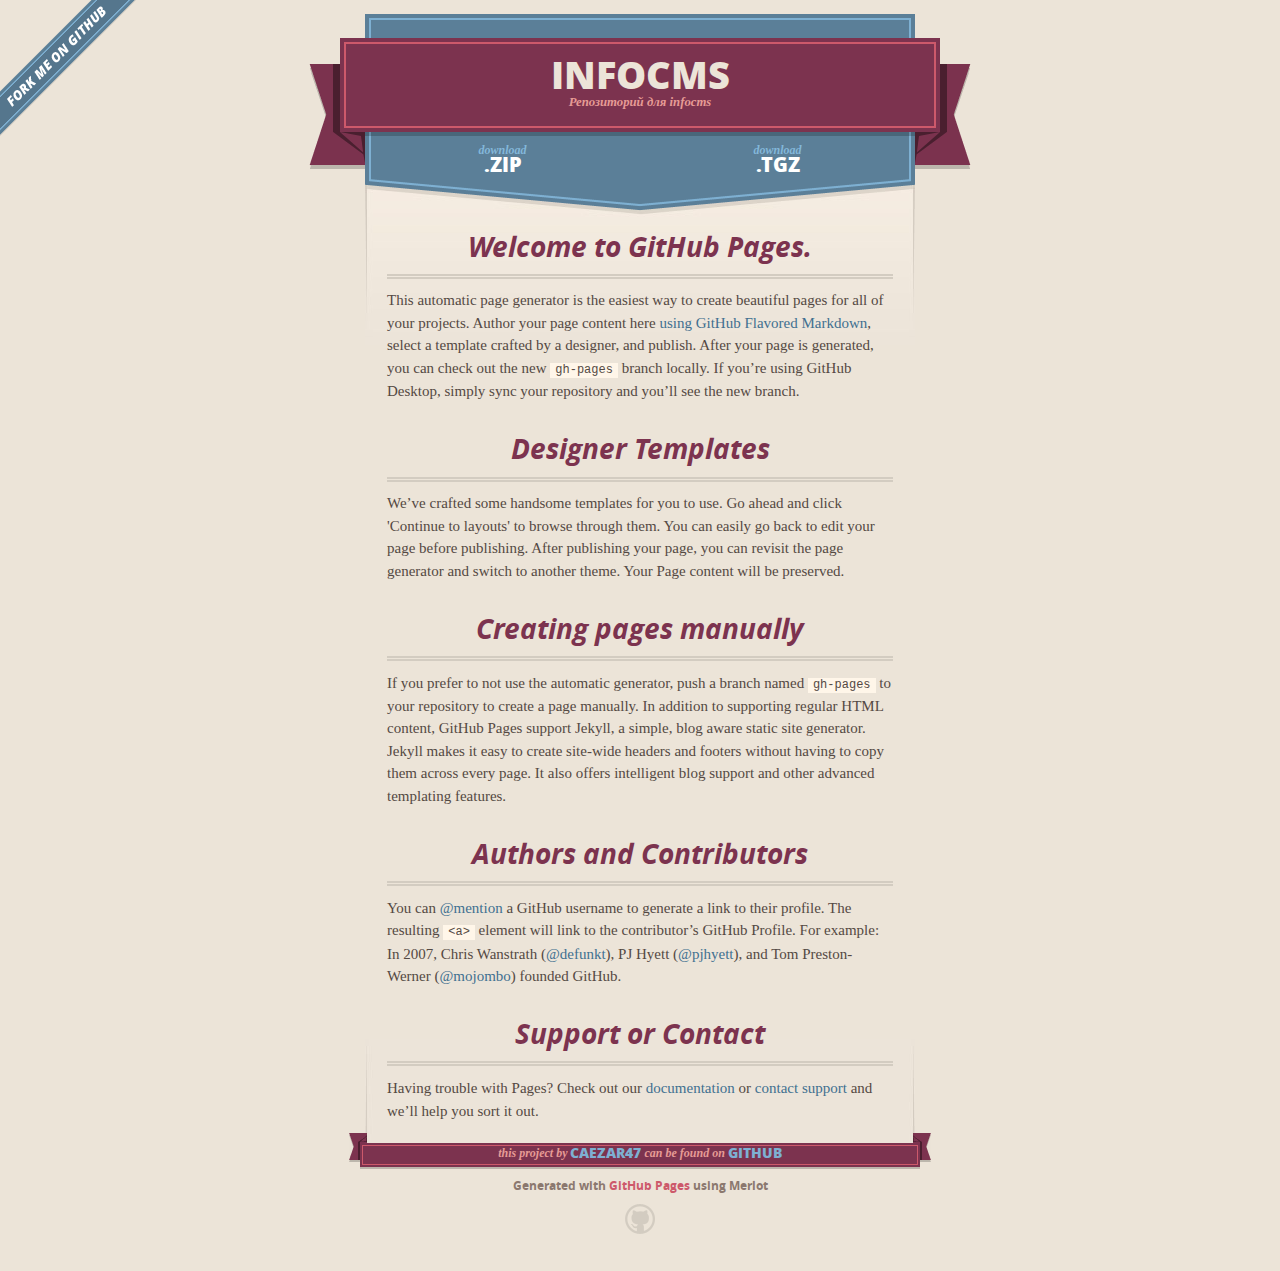
<file: index.html>
<!DOCTYPE html>
<html>
  <head>
    <meta charset='utf-8'>
    <meta http-equiv="X-UA-Compatible" content="chrome=1">
    <meta name="viewport" content="width=640">

    <link rel="stylesheet" href="stylesheets/core.css" media="screen">
    <link rel="stylesheet" href="stylesheets/mobile.css" media="handheld, only screen and (max-device-width:640px)">
    <link rel="stylesheet" href="stylesheets/github-light.css">

    <script type="text/javascript" src="javascripts/modernizr.js"></script>
    <script type="text/javascript" src="https://ajax.googleapis.com/ajax/libs/jquery/1.7.1/jquery.min.js"></script>
    <script type="text/javascript" src="javascripts/headsmart.min.js"></script>
    <script type="text/javascript">
      $(document).ready(function () {
        $('#main_content').headsmart()
      })
    </script>
    <title>Infocms by caezar47</title>
  </head>

  <body>
    <a id="forkme_banner" href="https://github.com/caezar47/infocms">View on GitHub</a>
    <div class="shell">

      <header>
        <span class="ribbon-outer">
          <span class="ribbon-inner">
            <h1>Infocms</h1>
            <h2>Репозиторий для infocms</h2>
          </span>
          <span class="left-tail"></span>
          <span class="right-tail"></span>
        </span>
      </header>

      <section id="downloads">
        <span class="inner">
          <a href="https://github.com/caezar47/infocms/zipball/master" class="zip"><em>download</em> .ZIP</a><a href="https://github.com/caezar47/infocms/tarball/master" class="tgz"><em>download</em> .TGZ</a>
        </span>
      </section>


      <span class="banner-fix"></span>


      <section id="main_content">
        <h3>
<a id="welcome-to-github-pages" class="anchor" href="#welcome-to-github-pages" aria-hidden="true"><span class="octicon octicon-link"></span></a>Welcome to GitHub Pages.</h3>

<p>This automatic page generator is the easiest way to create beautiful pages for all of your projects. Author your page content here <a href="https://guides.github.com/features/mastering-markdown/">using GitHub Flavored Markdown</a>, select a template crafted by a designer, and publish. After your page is generated, you can check out the new <code>gh-pages</code> branch locally. If you’re using GitHub Desktop, simply sync your repository and you’ll see the new branch.</p>

<h3>
<a id="designer-templates" class="anchor" href="#designer-templates" aria-hidden="true"><span class="octicon octicon-link"></span></a>Designer Templates</h3>

<p>We’ve crafted some handsome templates for you to use. Go ahead and click 'Continue to layouts' to browse through them. You can easily go back to edit your page before publishing. After publishing your page, you can revisit the page generator and switch to another theme. Your Page content will be preserved.</p>

<h3>
<a id="creating-pages-manually" class="anchor" href="#creating-pages-manually" aria-hidden="true"><span class="octicon octicon-link"></span></a>Creating pages manually</h3>

<p>If you prefer to not use the automatic generator, push a branch named <code>gh-pages</code> to your repository to create a page manually. In addition to supporting regular HTML content, GitHub Pages support Jekyll, a simple, blog aware static site generator. Jekyll makes it easy to create site-wide headers and footers without having to copy them across every page. It also offers intelligent blog support and other advanced templating features.</p>

<h3>
<a id="authors-and-contributors" class="anchor" href="#authors-and-contributors" aria-hidden="true"><span class="octicon octicon-link"></span></a>Authors and Contributors</h3>

<p>You can <a href="https://github.com/blog/821" class="user-mention">@mention</a> a GitHub username to generate a link to their profile. The resulting <code>&lt;a&gt;</code> element will link to the contributor’s GitHub Profile. For example: In 2007, Chris Wanstrath (<a href="https://github.com/defunkt" class="user-mention">@defunkt</a>), PJ Hyett (<a href="https://github.com/pjhyett" class="user-mention">@pjhyett</a>), and Tom Preston-Werner (<a href="https://github.com/mojombo" class="user-mention">@mojombo</a>) founded GitHub.</p>

<h3>
<a id="support-or-contact" class="anchor" href="#support-or-contact" aria-hidden="true"><span class="octicon octicon-link"></span></a>Support or Contact</h3>

<p>Having trouble with Pages? Check out our <a href="https://help.github.com/pages">documentation</a> or <a href="https://github.com/contact">contact support</a> and we’ll help you sort it out.</p>
      </section>

      <footer>
        <span class="ribbon-outer">
          <span class="ribbon-inner">
            <p>this project by <a href="https://github.com/caezar47">caezar47</a> can be found on <a href="https://github.com/caezar47/infocms">GitHub</a></p>
          </span>
          <span class="left-tail"></span>
          <span class="right-tail"></span>
        </span>
        <p>Generated with <a href="https://pages.github.com">GitHub Pages</a> using Merlot</p>
        <span class="octocat"></span>
      </footer>

    </div>

    
  </body>
</html>
</file>
<file: stylesheets/core.css>
@import url("screen.css");
@import url("non-screen.css") handheld;
@import url("non-screen.css") only screen and (max-device-width:640px);
</file>
<file: stylesheets/mobile.css>
/* Generated by Font Squirrel (http://www.fontsquirrel.com) on February 9, 2012 */


@font-face {
  font-family: 'Open Sans';
  src: url('../fonts/opensans-regular-webfont.eot');
  src: url('../fonts/opensans-regular-webfont.eot?#iefix') format('embedded-opentype'),
       url('../fonts/opensans-regular-webfont.woff') format('woff'),
       url('../fonts/opensans-regular-webfont.ttf') format('truetype'),
       url('../fonts/opensans-regular-webfont.svg#OpenSansRegular') format('svg');
  font-weight: normal;
  font-style: normal;
}

@font-face {
  font-family: 'Open Sans';
  src: url('../fonts/opensans-italic-webfont.eot');
  src: url('../fonts/opensans-italic-webfont.eot?#iefix') format('embedded-opentype'),
       url('../fonts/opensans-italic-webfont.woff') format('woff'),
       url('../fonts/opensans-italic-webfont.ttf') format('truetype'),
       url('../fonts/opensans-italic-webfont.svg#OpenSansItalic') format('svg');
  font-weight: normal;
  font-style: italic;
}

@font-face {
  font-family: 'Open Sans';
  src: url('../fonts/opensans-bold-webfont.eot');
  src: url('../fonts/opensans-bold-webfont.eot?#iefix') format('embedded-opentype'),
       url('../fonts/opensans-bold-webfont.woff') format('woff'),
       url('../fonts/opensans-bold-webfont.ttf') format('truetype'),
       url('../fonts/opensans-bold-webfont.svg#OpenSansBold') format('svg');
  font-weight: bold;
  font-style: normal;
}

@font-face {
  font-family: 'Open Sans';
  src: url('../fonts/opensans-bolditalic-webfont.eot');
  src: url('../fonts/opensans-bolditalic-webfont.eot?#iefix') format('embedded-opentype'),
       url('../fonts/opensans-bolditalic-webfont.woff') format('woff'),
       url('../fonts/opensans-bolditalic-webfont.ttf') format('truetype'),
       url('../fonts/opensans-bolditalic-webfont.svg#OpenSansBoldItalic') format('svg');
  font-weight: bold;
  font-style: italic;
}

@font-face {
  font-family: 'Open Sans';
  src: url('../fonts/opensans-extrabold-webfont.eot');
  src: url('../fonts/opensans-extrabold-webfont.eot?#iefix') format('embedded-opentype'),
       url('../fonts/opensans-extrabold-webfont.woff') format('woff'),
       url('../fonts/opensans-extrabold-webfont.ttf') format('truetype'),
       url('../fonts/opensans-extrabold-webfont.svg#OpenSansExtrabold') format('svg');
  font-weight: bolder;
  font-style: normal;
}


/* http://meyerweb.com/eric/tools/css/reset/ 
   v2.0 | 20110126
   License: none (public domain)
*/

html, body, div, span, applet, object, iframe,
h1, h2, h3, h4, h5, h6, p, blockquote, pre,
a, abbr, acronym, address, big, cite, code,
del, dfn, em, img, ins, kbd, q, s, samp,
small, strike, strong, sub, sup, tt, var,
b, u, i, center,
dl, dt, dd, ol, ul, li,
fieldset, form, label, legend,
table, caption, tbody, tfoot, thead, tr, th, td,
article, aside, canvas, details, embed, 
figure, figcaption, footer, header, hgroup, 
menu, nav, output, ruby, section, summary,
time, mark, audio, video {
  margin: 0;
  padding: 0;
  border: 0;
  font-size: 100%;
  font: inherit;
  vertical-align: baseline;
}
/* HTML5 display-role reset for older browsers */
article, aside, details, figcaption, figure, 
footer, header, hgroup, menu, nav, section {
  display: block;
}
body {
  line-height: 1;
}
ol, ul {
  list-style: none;
}
blockquote, q {
  quotes: none;
}
blockquote:before, blockquote:after,
q:before, q:after {
  content: '';
  content: none;
}
table {
  border-collapse: collapse;
  border-spacing: 0;
}

header, footer, section {
  display: block;
  position: relative;
}

/* STYLES */

div.shell {
  display: block;
  width: 640px;
  margin: 0 auto;
}

a#forkme_banner {
  display: none;
}

/* header */

header {
  position: relative;
  z-index: 2;
  margin: 0;
  max-width: 640px;
  top: 51px;
}

header span.ribbon-inner {
  position: relative;
  display: block;
  background-color: #cd596b;
  border: 8px solid #7c334f;
  padding: 6px;
  z-index: 1;
}

header span.left-tail, header span.right-tail {
  position: relative;
  display: block;
  width: 19px;
  height: 10px;
  background: transparent url(../images/ribbon-tail-sprite-2x.png) 0 0 no-repeat;
  position: absolute;
  bottom: -10px;
  z-index: 0;
}

header span.left-tail {
  background-position: 0 0;
  left: 0;
}

header span.right-tail {
  background-position: -19px 0;
  right: 0;
}

header h1 {
  background-color: #7c334f;
  font-size: 2em;
  font-weight: bolder;
  font-style: normal;
  text-transform: uppercase;
  color: #ece4d8;
  text-align: center;
  line-height:1;  
  padding: 14px 20px 0;
}

header h2 {
  background-color: #7c334f;
  font: bold italic .85em/1.5 Georgia, Times, “Times New Roman”, serif;
  color: #e69b95;
  padding-bottom: 14px;
  margin-top: -3px;
  text-align: center;
}

section#downloads {
  position: relative;
  display: block;
  height: 171px;
  width: 602px;
  padding-bottom: 150px;
  margin: 51px auto -250px;
  z-index: 1;
  background: transparent url(../images/shield.png) center 0 no-repeat;
}

section#downloads a {
  display: none;
}

span.banner-fix {
  background: transparent url(../images/shield-fallback.png) center top no-repeat;
  display: block;
  height: 31px;
  position: absolute;
  width: 640px;
  top: 20px;

}

section#main_content {
  z-index: 2;
  padding: 20px 40px 0;
  min-height:185px;
}

/* footer */

footer {
  background: none;
  padding-top: 104px;
  margin: -94px auto 40px;
  max-width:640px;
  text-align: center;
}

footer span.ribbon-outer {
  display: block;
  position: relative;
  border-bottom: 2px solid #bdb6ad;
}

footer span.ribbon-inner {
  position: relative;
  display: block;
  background-color: #cd596b;
  border: 8px solid #7c334f;
  padding: 6px;
  z-index: 1;
}

footer p {
  font-family: 'Open Sans', sans-serif;
  font-weight: bold;
  font-size: .6em;
  color: #8b786f;
}

footer a {
  color: #cd596b;
}

footer span.ribbon-inner p {
  background-color: #7c334f;
  margin: 0;
  color: #e69b95;
  font: bold italic 22px/1 Georgia, Times, “Times New Roman”, serif;
  height: auto;
  line-height: 1.1;
  padding: 20px 0px 10px;
}

footer span.ribbon-inner a {
  display: block;
  position: relative;
  bottom: 0;
  color: #7eb0d2;
  font-family: 'Open Sans', sans-serif;
  text-transform: uppercase;
  font-style: normal;
  font-weight: bolder;
  font-size: 38px;
  padding-bottom: 10px;
}

footer span.ribbon-inner a:hover {
  color: #7eb0d2;
}

footer span.left-tail, footer span.right-tail {
  position: relative;
  display: block;
  width: 23px;
  height: 126px;
  background: transparent url(../images/small-ribbon-tail-sprite-2x.png) 0 0 no-repeat;
  position: absolute;
  top: -126px;
  z-index: 0;
}

footer span.left-tail {
  background-position: 0 0;
  left: 0;
}

footer span.right-tail {
  background-position: -23px 0;
  right: 0;
}

footer span.octocat {
  background: transparent url(../images/octocat-2x.png) 0 0 no-repeat;
  display: block;
  width: 60px;
  height: 60px;
  margin: 20px auto 0;}

/* content */

body {
  background: #ece4d8;
  font: normal normal 30px/1.5 Georgia, Palatino,” Palatino Linotype”, Times, “Times New Roman”, serif;
  color: #544943;
  -webkit-font-smoothing: antialiased;
}

a, a:hover {
  color: #417090;
}

a {
  text-decoration: none;
}

a:hover {
  text-decoration: underline;
}

h1,h2,h3,h4,h5,h6 {
  font-family: 'Open Sans', sans-serif;
  font-weight: bold;
}

p {
  margin: .7em 0 0;
}

strong {
  font-weight: bold;
}

em {
  font-style: italic;
}

ol {
  margin: .7em 0;
  list-style-type: decimal;
  padding-left: 1.35em;
}

ul {
  margin: .7em 0;
  padding-left: 1.35em;
}

ul li {
  padding-left: 20px;
  background: transparent url(../images/chevron-2x.png) left 15px no-repeat;
}

blockquote {
  font-family: 'Open Sans', sans-serif;
  margin: 20px 0;
  color: #8b786f;
  padding-left: 1.35em;
  background: transparent url('../images/blockquote-gfx-2x.png') 0 8px no-repeat;
}

img {
  -webkit-box-shadow: 0px 4px 0px #bdb6ad;
  -moz-box-shadow: 0px 4px 0px #bdb6ad;
  box-shadow: 0px 4px 0px #bdb6ad;
  border: 4px solid #fff6e9;
  max-width: 556px;
}

hr {
  border: none;
  outline: none;
  height: 42px;
  background: transparent url('../images/hr-2x.jpg') center center repeat-x;
  margin: 0 0 20px;
}

code {
  background: #fff6e9;
  font: normal normal .9em/1.7 "Lucida Sans Typewriter", "Lucida Console", Monaco, "Bitstream Vera Sans Mono", monospace;
  padding: 0 5px 1px;
}

pre {
  margin: 10px 0 20px;
  padding: .7em;
  background: #fff6e9;
  border-bottom: 4px solid #bdb6ad;
  font: normal normal .9em/1.7 "Lucida Sans Typewriter", "Lucida Console", Monaco, "Bitstream Vera Sans Mono", monospace;
  overflow: auto;
}

table {
  background: #fff6e9;
  display: table;
  width: 100%;
  border-collapse: separate;
  border-bottom: 4px solid #bdb6ad;
  margin: 10px 0;
}

tr {
  display: table-row;
}

th {
  display: table-cell;
  padding: 2px 10px;
  border: solid #ece4d8;
  border-width: 0 4px 4px 0;
  color: #cd596b;
  font-family: 'Open Sans', sans-serif;
  font-weight: bold;
  font-size: .85em;
}

td {
  display: table-cell;
  padding: 0 .7em;
  border: solid #ece4d8;
  border-width: 0 4px 4px 0;
}

td:last-child, th:last-child {
  border-right: none;
}

tr:last-child td {
  border-bottom: none;
}

dl {
  margin: .7em 0 20px;
}

dt {
  font-family: 'Open Sans', sans-serif;
  font-weight: bold;
}

dd {
  padding-left: 1.35em;
}

dd p:first-child {
  margin-top: 0;
}

/* Content based headers */

#main_content > .header-level-1:first-child,
#main_content > .header-level-2:first-child,
#main_content > .header-level-3:first-child,
#main_content > .header-level-4:first-child,
#main_content > .header-level-5:first-child,
#main_content > .header-level-6:first-child {
  margin-top: 0;
}

.header-level-1 {
  font-size: 1.85em;
  border-bottom: .2em double #d3ccc1;
  color: #7c334f;
  text-align: center;
  font-style: italic;
  margin: 1.1em 0 .38em;
  line-height: 1.2;
  padding-bottom: 10px
}

.header-level-2 {
  font-size: 1.58em;
  color: #7c334f;
  margin: .95em 0 .5em;
  border-bottom: .1em solid #D3CCC1;
  line-height: 1.2;
  padding-bottom: 10px
}

.header-level-3 {
  margin: 20px 0 10px;
  font-size: 1.45em;
}

.header-level-4 {
  margin: .6em 0;
  font-size: 1.2em;
  color: #cd596b;
}

.header-level-5 {
  margin: .7em 0;
  font-size: 1em;
  color: #8b786f;
}

.header-level-6 {
  margin: .8em 0;
  font-size: .85em;
  font-style: italic;
}
</file>
<file: stylesheets/github-light.css>
/*
   Copyright 2014 GitHub Inc.

   Licensed under the Apache License, Version 2.0 (the "License");
   you may not use this file except in compliance with the License.
   You may obtain a copy of the License at

       http://www.apache.org/licenses/LICENSE-2.0

   Unless required by applicable law or agreed to in writing, software
   distributed under the License is distributed on an "AS IS" BASIS,
   WITHOUT WARRANTIES OR CONDITIONS OF ANY KIND, either express or implied.
   See the License for the specific language governing permissions and
   limitations under the License.

*/

.pl-c /* comment */ {
  color: #969896;
}

.pl-c1      /* constant, markup.raw, meta.diff.header, meta.module-reference, meta.property-name, support, support.constant, support.variable, variable.other.constant */,
.pl-s .pl-v /* string variable */ {
  color: #0086b3;
}

.pl-e  /* entity */,
.pl-en /* entity.name */ {
  color: #795da3;
}

.pl-s .pl-s1 /* string source */,
.pl-smi      /* storage.modifier.import, storage.modifier.package, storage.type.java, variable.other, variable.parameter.function */ {
  color: #333;
}

.pl-ent /* entity.name.tag */ {
  color: #63a35c;
}

.pl-k /* keyword, storage, storage.type */ {
  color: #a71d5d;
}

.pl-pds              /* punctuation.definition.string, string.regexp.character-class */,
.pl-s                /* string */,
.pl-s .pl-pse .pl-s1 /* string punctuation.section.embedded source */,
.pl-sr               /* string.regexp */,
.pl-sr .pl-cce       /* string.regexp constant.character.escape */,
.pl-sr .pl-sra       /* string.regexp string.regexp.arbitrary-repitition */,
.pl-sr .pl-sre       /* string.regexp source.ruby.embedded */ {
  color: #183691;
}

.pl-v /* variable */ {
  color: #ed6a43;
}

.pl-id /* invalid.deprecated */ {
  color: #b52a1d;
}

.pl-ii /* invalid.illegal */ {
  background-color: #b52a1d;
  color: #f8f8f8;
}

.pl-sr .pl-cce /* string.regexp constant.character.escape */ {
  color: #63a35c;
  font-weight: bold;
}

.pl-ml /* markup.list */ {
  color: #693a17;
}

.pl-mh        /* markup.heading */,
.pl-mh .pl-en /* markup.heading entity.name */,
.pl-ms        /* meta.separator */ {
  color: #1d3e81;
  font-weight: bold;
}

.pl-mq /* markup.quote */ {
  color: #008080;
}

.pl-mi /* markup.italic */ {
  color: #333;
  font-style: italic;
}

.pl-mb /* markup.bold */ {
  color: #333;
  font-weight: bold;
}

.pl-md /* markup.deleted, meta.diff.header.from-file */ {
  background-color: #ffecec;
  color: #bd2c00;
}

.pl-mi1 /* markup.inserted, meta.diff.header.to-file */ {
  background-color: #eaffea;
  color: #55a532;
}

.pl-mdr /* meta.diff.range */ {
  color: #795da3;
  font-weight: bold;
}

.pl-mo /* meta.output */ {
  color: #1d3e81;
}
</file>
